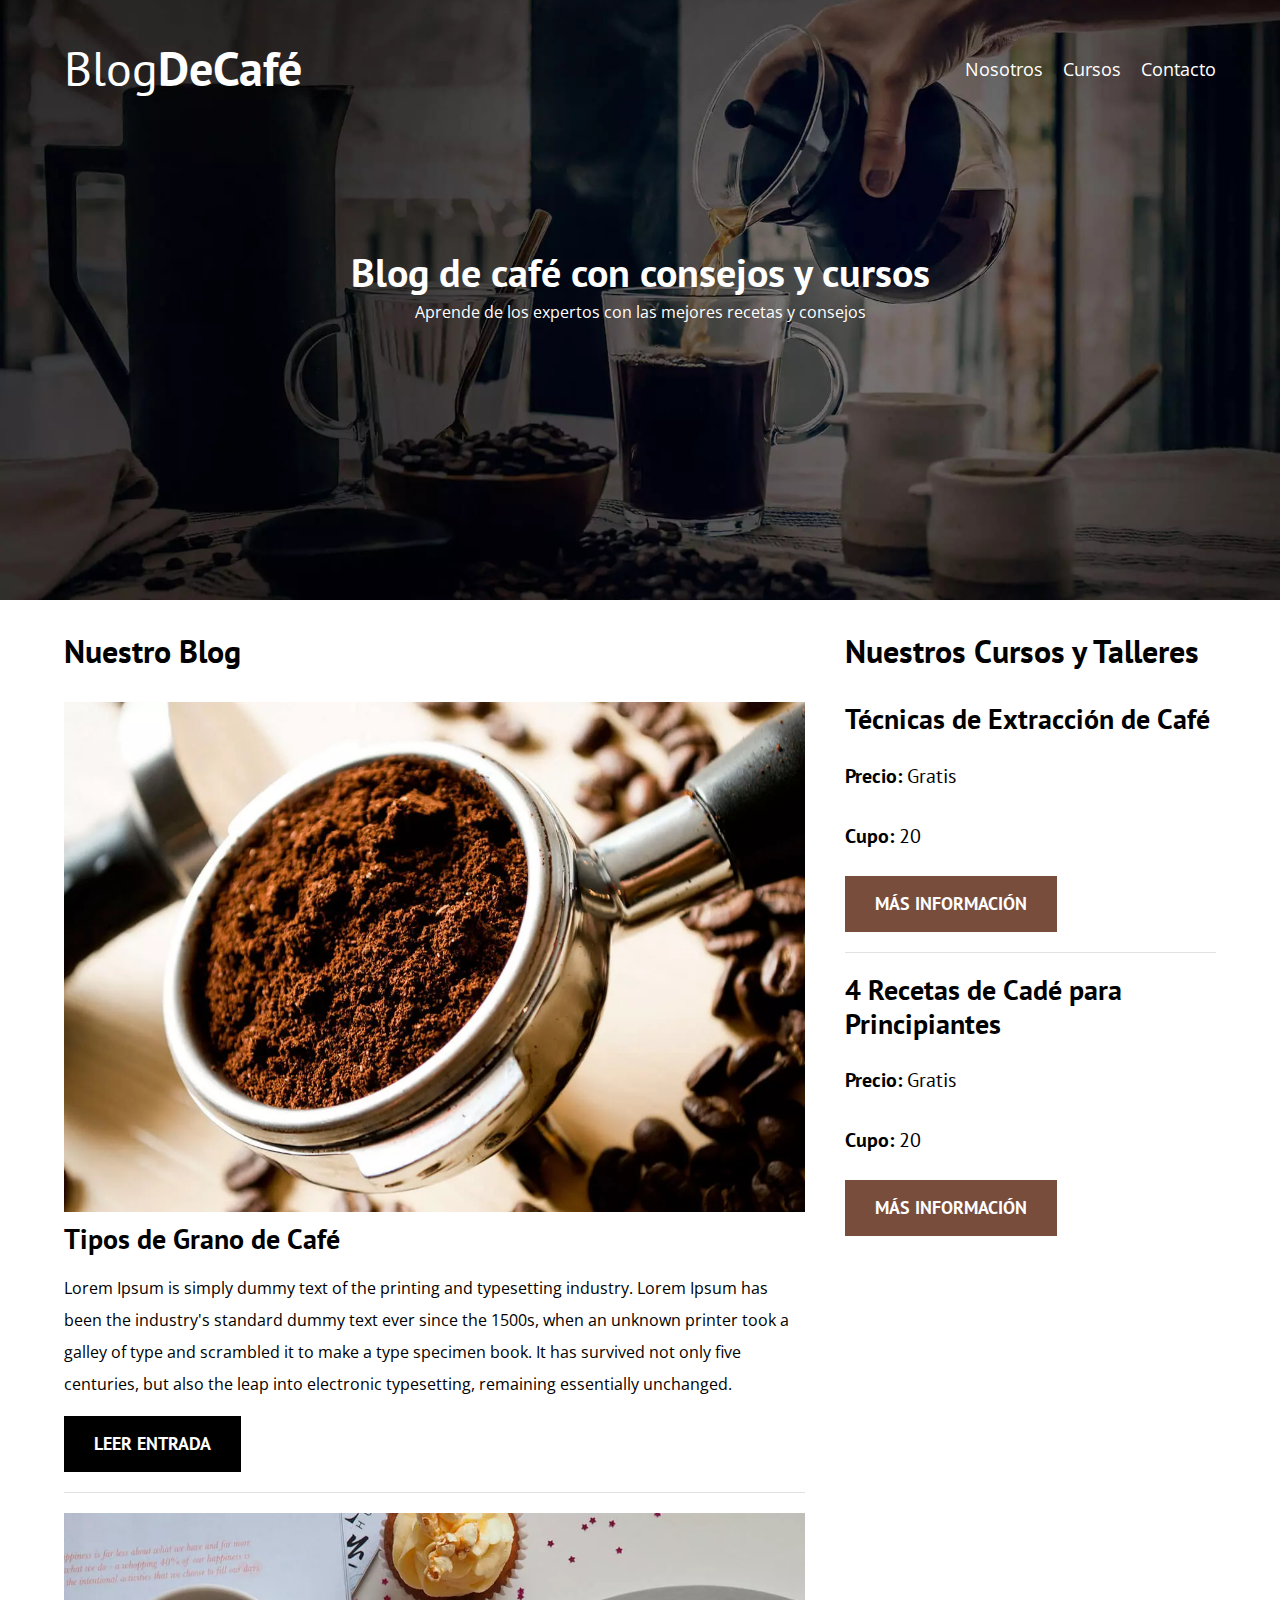
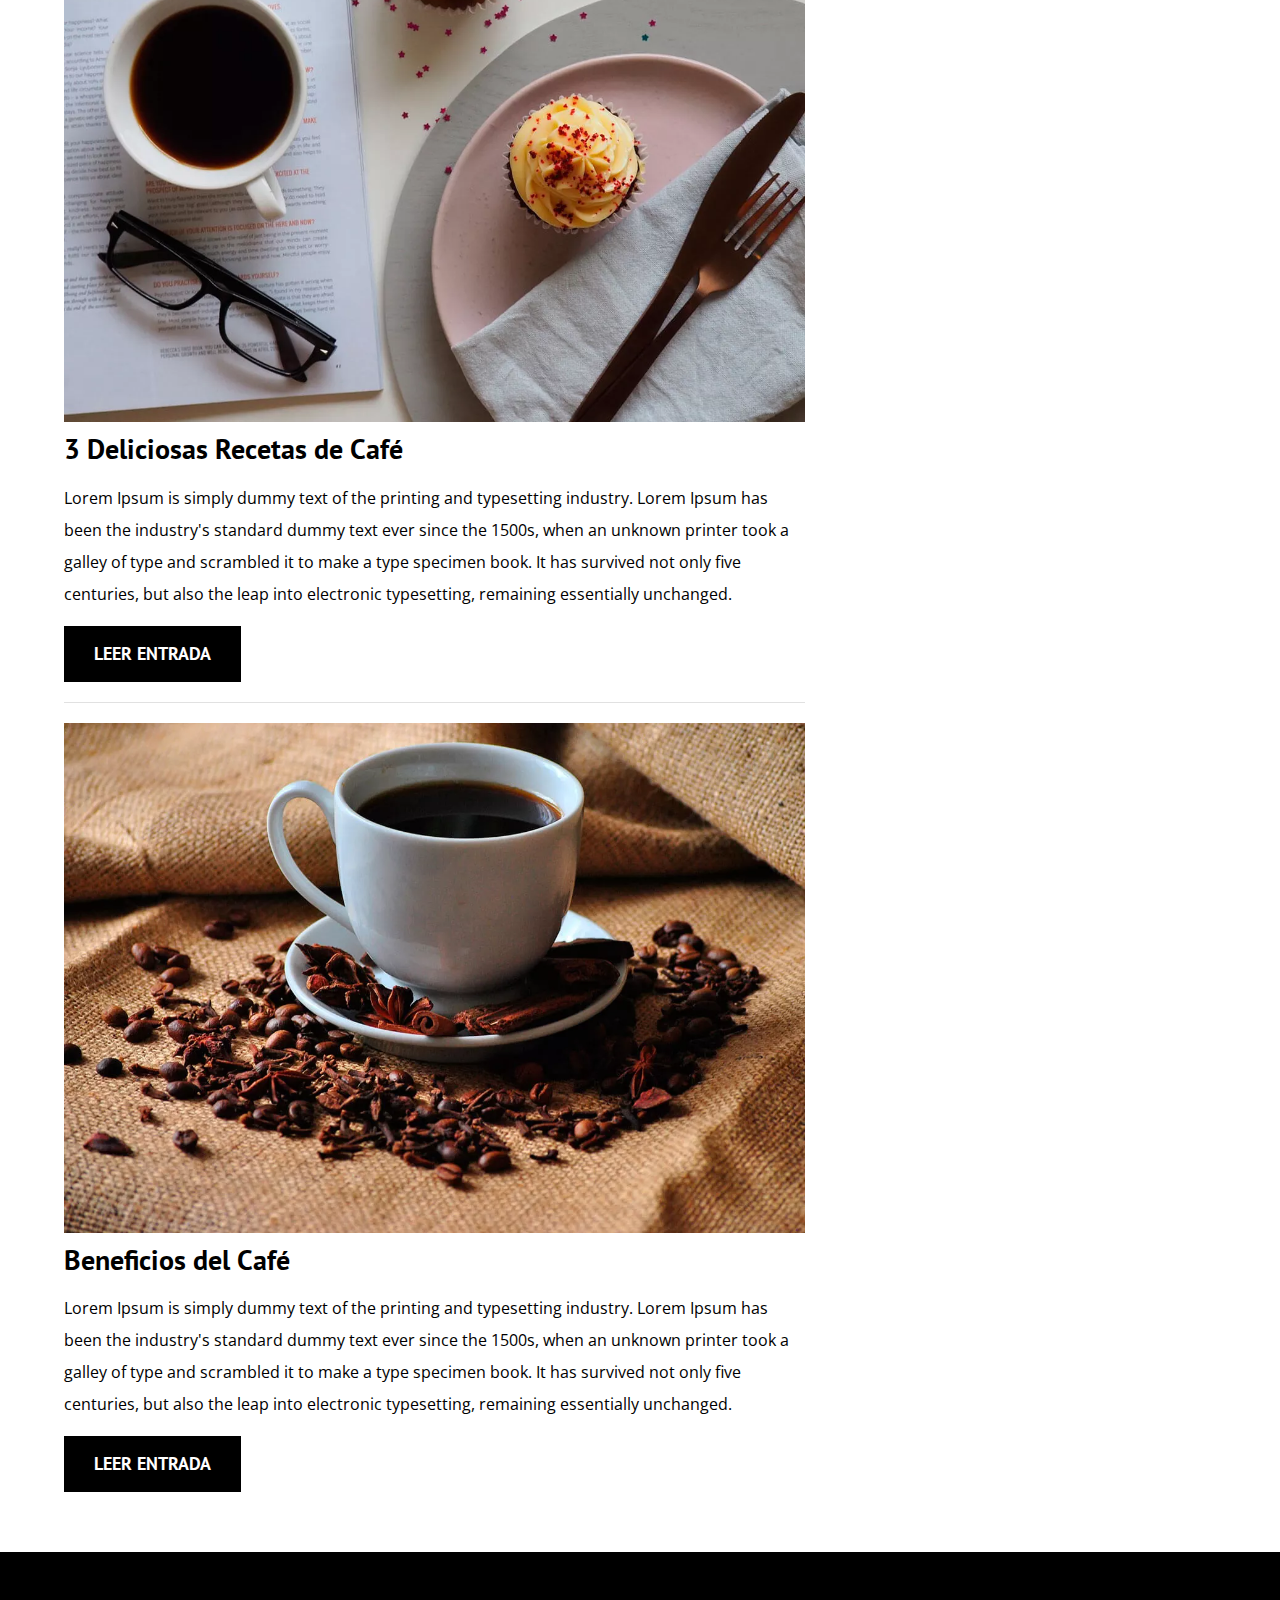
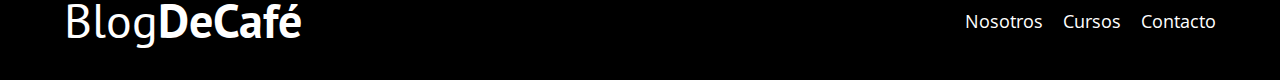
<file: index.html>
<!DOCTYPE html>
<html lang="en">

<head>
    <meta charset="UTF-8">
    <meta http-equiv="X-UA-Compatible" content="IE=edge">
    <meta name="viewport" content="width=device-width, initial-scale=1.0">
    <title>BlogDeCafé</title>
    <!--Prefetch-->
    <link rel="prefetch" href="nosotros.html" as="document">

    <!--Preload-->
    <link rel="preload" href="css/normalize.css" as="style">
    <link rel="stylesheet" href="css/normalize.css">

    <link rel="preload" href="https://fonts.googleapis.com/css2?family=Open+Sans&family=PT+Sans:wght@400;700&display=swap" as="font" crossorigin="crossorigin">
    <link href="https://fonts.googleapis.com/css2?family=Open+Sans&family=PT+Sans:wght@400;700&display=swap" rel="stylesheet">

    <link rel="preload" href="css/style.css" as="style">
    <link rel="stylesheet" href="css/style.css">

</head>

<body>
    <header class="header">

        <div class="contenedor">
            <div class="barra">
                <a class="logo" href="index.html">
                    <h1 class="logo__nombre no-margin centrar-texto">Blog<span class="logo__bold">DeCafé</span></h1>
                </a>

                <nav class="navegacion">
                    <a href="nosotros.html" class="navegacion__enlace">Nosotros</a>
                    <a href="cursos.html" class="navegacion__enlace">Cursos</a>
                    <a href="contacto.html" class="navegacion__enlace">Contacto</a>
                </nav>

            </div>
        </div>

        <div class="header__texto">
            <h2 class="no-margin">Blog de café con consejos y cursos</h2>
            <p class="no-margin">Aprende de los expertos con las mejores recetas y consejos</p>
        </div>
    </header>

    <div class="contenedor contenido-principal">
        <main class="blog">
            <h3>Nuestro Blog</h3>

            <article class="entrada">
                <div class="entrada__imagen">
                    <picture>
                        <source loading="lazy" srcset="img/blog1.webp" type="image/webp">
                        <img loading="lazy" src="img/blog1.jpg" alt="imagen blog">
                    </picture>
                </div>

                <div class="entrada__contenido">
                    <h4 class="no-margin">Tipos de Grano de Café</h4>
                    <p>Lorem Ipsum is simply dummy text of the printing and typesetting industry. Lorem Ipsum has been
                        the industry's standard dummy text ever since the 1500s, when an unknown printer took a galley
                        of type and scrambled it to make a type specimen book. It has survived not only five centuries,
                        but also the leap into electronic typesetting, remaining essentially unchanged.</p>
                    <a href="entrada.html" class="boton boton--primario">Leer Entrada</a>
                </div>
            </article>

            <article class="entrada">
                <div class="entrada__imagen">
                    <picture>
                        <source loading="lazy" srcset="img/blog2.webp" type="image/webp">
                        <img loading="lazy" src="img/blog2.jpg" alt="imagen blog">
                    </picture>
                </div>

                <div class="entrada__contenido">
                    <h4 class="no-margin">3 Deliciosas Recetas de Café</h4>
                    <p>Lorem Ipsum is simply dummy text of the printing and typesetting industry. Lorem Ipsum has been
                        the industry's standard dummy text ever since the 1500s, when an unknown printer took a galley
                        of type and scrambled it to make a type specimen book. It has survived not only five centuries,
                        but also the leap into electronic typesetting, remaining essentially unchanged.</p>
                    <a href="entrada.html" class="boton boton--primario">Leer Entrada</a>
                </div>
            </article>

            <article class="entrada">
                <div class="entrada__imagen">
                    <picture>
                        <source loading="lazy" srcset="img/blog3.webp" type="image/webp">
                        <img loading="lazy" src="img/blog3.jpg" alt="imagen blog">
                    </picture>
                </div>

                <div class="entrada__contenido">
                    <h4 class="no-margin">Beneficios del Café</h4>
                    <p>Lorem Ipsum is simply dummy text of the printing and typesetting industry. Lorem Ipsum has been
                        the industry's standard dummy text ever since the 1500s, when an unknown printer took a galley
                        of type and scrambled it to make a type specimen book. It has survived not only five centuries,
                        but also the leap into electronic typesetting, remaining essentially unchanged.</p>
                    <a href="entrada.html" class="boton boton--primario">Leer Entrada</a>
                </div>
            </article>

        </main>
        <aside class="sidebar">
            <h3>Nuestros Cursos y Talleres</h3>

            <ul class="cursos no-padding">
                <li class="widget-curso">
                    <h4 class="no-margin">Técnicas de Extracción de Café</h4>
                    <p class="widget-curso__label">Precio:
                        <span class="widget-curso__info">Gratis</span>
                    </p>
                    <p class="widget-curso__label">Cupo:
                        <span class="widget-curso__info">20 </span>
                    </p>
                    <a href="entrada.html" class="boton boton--secundario">Más Información</a>
                </li>

                <li class="widget-curso">
                    <h4 class="no-margin">4 Recetas de Cadé para Principiantes</h4>
                    <p class="widget-curso__label">Precio:
                        <span class="widget-curso__info">Gratis</span>
                    </p>
                    <p class="widget-curso__label">Cupo:
                        <span class="widget-curso__info">20 </span>
                    </p>
                    <a href="entrada.html" class="boton boton--secundario">Más Información</a>
                </li>
            </ul>

        </aside>
    </div>

    <footer class="footer">
        <div class="contenedor">
            <div class="barra">
                <a class="logo" href="index.html">
                    <h1 class="logo__nombre no-margin centrar-texto">Blog<span class="logo__bold">DeCafé</span></h1>
                </a>

                <nav class="navegacion">
                    <a href="nosotros.html" class="navegacion__enlace">Nosotros</a>
                    <a href="cursos.html" class="navegacion__enlace">Cursos</a>
                    <a href="contacto.html" class="navegacion__enlace">Contacto</a>
                </nav>

            </div>
        </div>
    </footer>

    <script src="js/modernizr.js"></script>

</body>

</html>
</file>
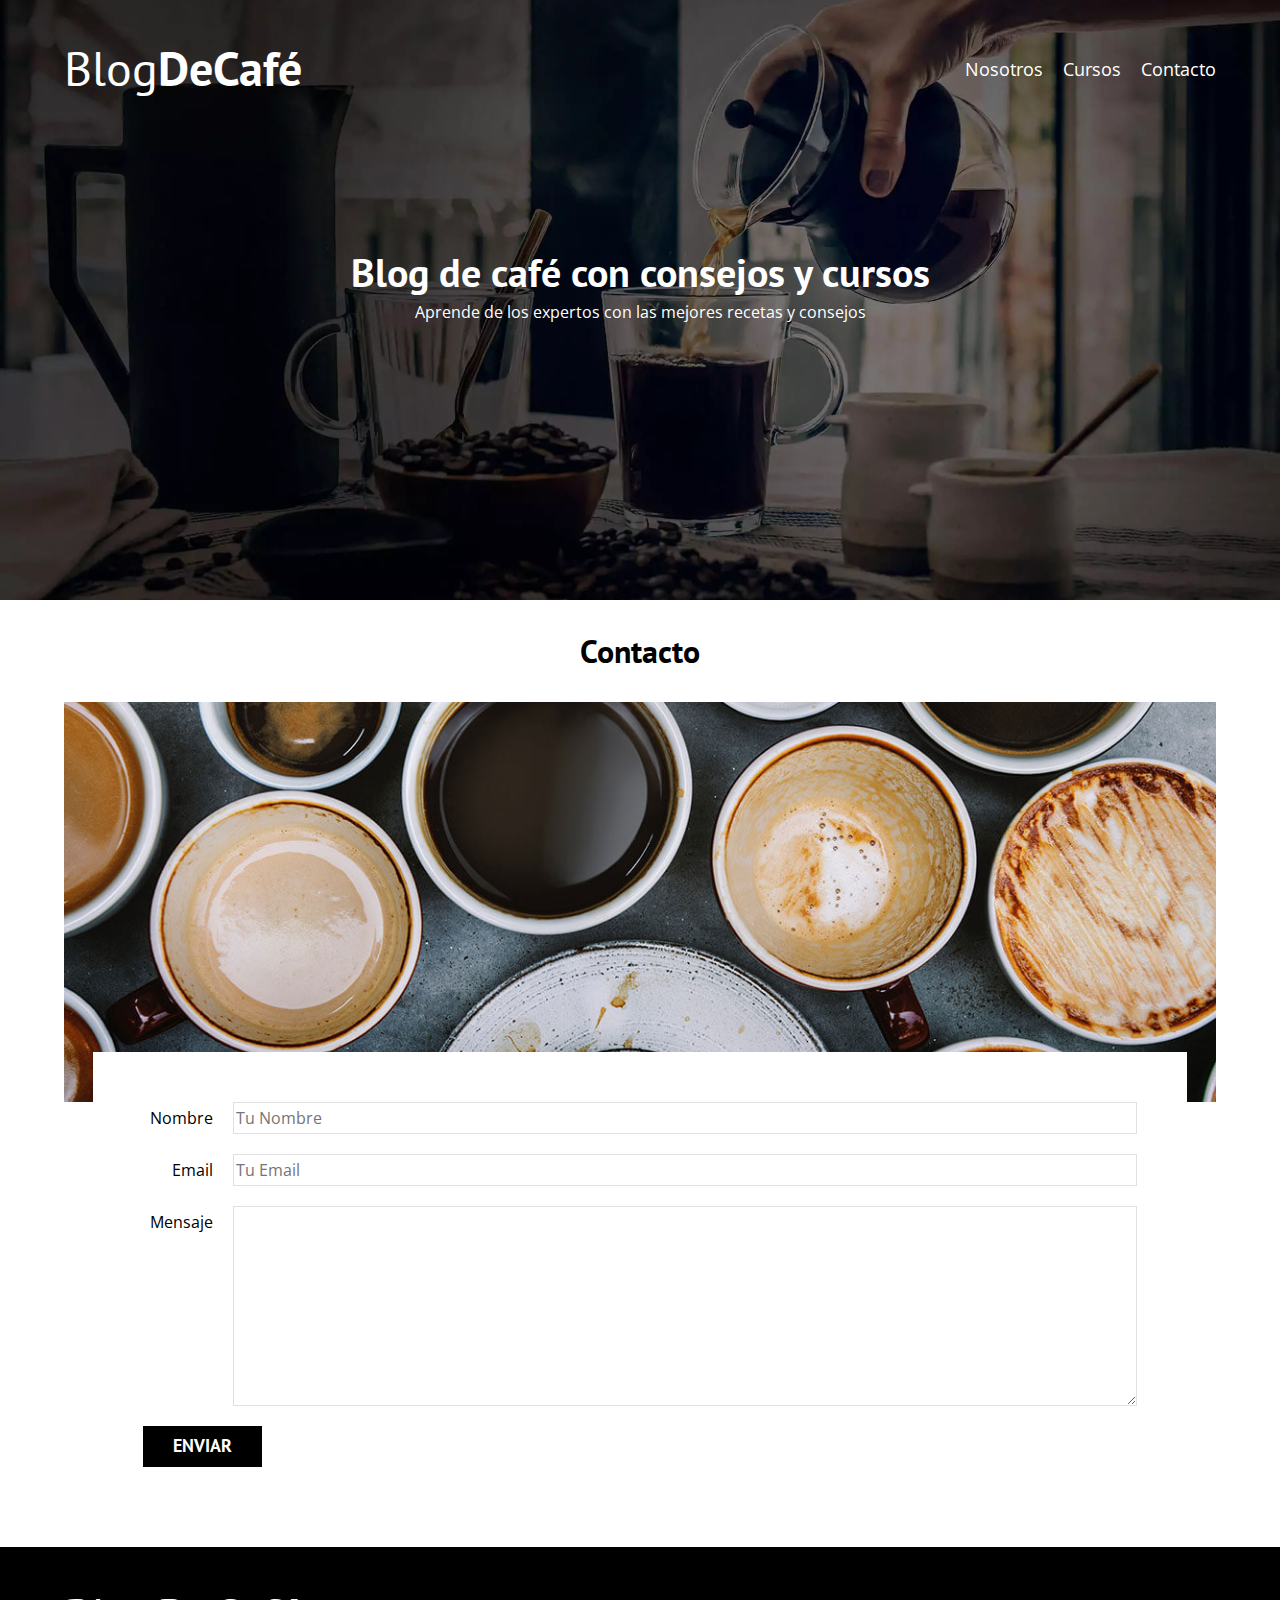
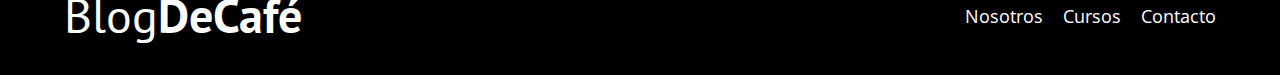
<file: contacto.html>
<!DOCTYPE html>
<html lang="en">

<head>
    <meta charset="UTF-8">
    <meta http-equiv="X-UA-Compatible" content="IE=edge">
    <meta name="viewport" content="width=device-width, initial-scale=1.0">
    <title>BlogDeCafé</title>
    <link rel="stylesheet" href="css/normalize.css">
    <link href="https://fonts.googleapis.com/css2?family=Open+Sans&family=PT+Sans:wght@400;700&display=swap"
        rel="stylesheet">
    <link rel="stylesheet" href="css/style.css">
</head>

<body>
    <header class="header">

        <div class="contenedor">
            <div class="barra">
                <a class="logo" href="index.html">
                    <h1 class="logo__nombre no-margin centrar-texto">Blog<span class="logo__bold">DeCafé</span></h1>
                </a>

                <nav class="navegacion">
                    <a href="nosotros.html" class="navegacion__enlace">Nosotros</a>
                    <a href="cursos.html" class="navegacion__enlace">Cursos</a>
                    <a href="contacto.html" class="navegacion__enlace">Contacto</a>
                </nav>

            </div>
        </div>

        <div class="header__texto">
            <h2 class="no-margin">Blog de café con consejos y cursos</h2>
            <p class="no-margin">Aprende de los expertos con las mejores recetas y consejos</p>
        </div>
    </header>

    <main class="contenedor ">
        <h3 class="centrar-texto">Contacto</h3>

        <div class="contacto-bg"></div>

        <form class="formulario">
            <div class="campo">
                <label for="nombre" class="campo__label">Nombre</label>
                <input class="campo__field" type="text" placeholder="Tu Nombre" id="nombre">
            </div>
            <div class="campo">
                <label class="campo__label" for="email">Email</label>
                <input class="campo__field" type="email" placeholder="Tu Email" id="email">
            </div>
            <div class="campo">
                <label class="campo__label" for="mensaje">Mensaje</label>
                <textarea  class="campo__field campo__field--textarea" id="mensaje" ></textarea>
            </div>
            <div class="campo">
                <input type="submit" value="Enviar" class="boton boton--primario">
            </div>
        </form>

    </main>

    <footer class="footer">
        <div class="contenedor">
            <div class="barra">
                <a class="logo" href="index.html">
                    <h1 class="logo__nombre no-margin centrar-texto">Blog<span class="logo__bold">DeCafé</span></h1>
                </a>

                <nav class="navegacion">
                    <a href="nosotros.html" class="navegacion__enlace">Nosotros</a>
                    <a href="cursos.html" class="navegacion__enlace">Cursos</a>
                    <a href="contacto.html" class="navegacion__enlace">Contacto</a>
                </nav>

            </div>
        </div>
    </footer>
    
    <script src="js/modernizr.js"></script>

</body>

</html>
</file>
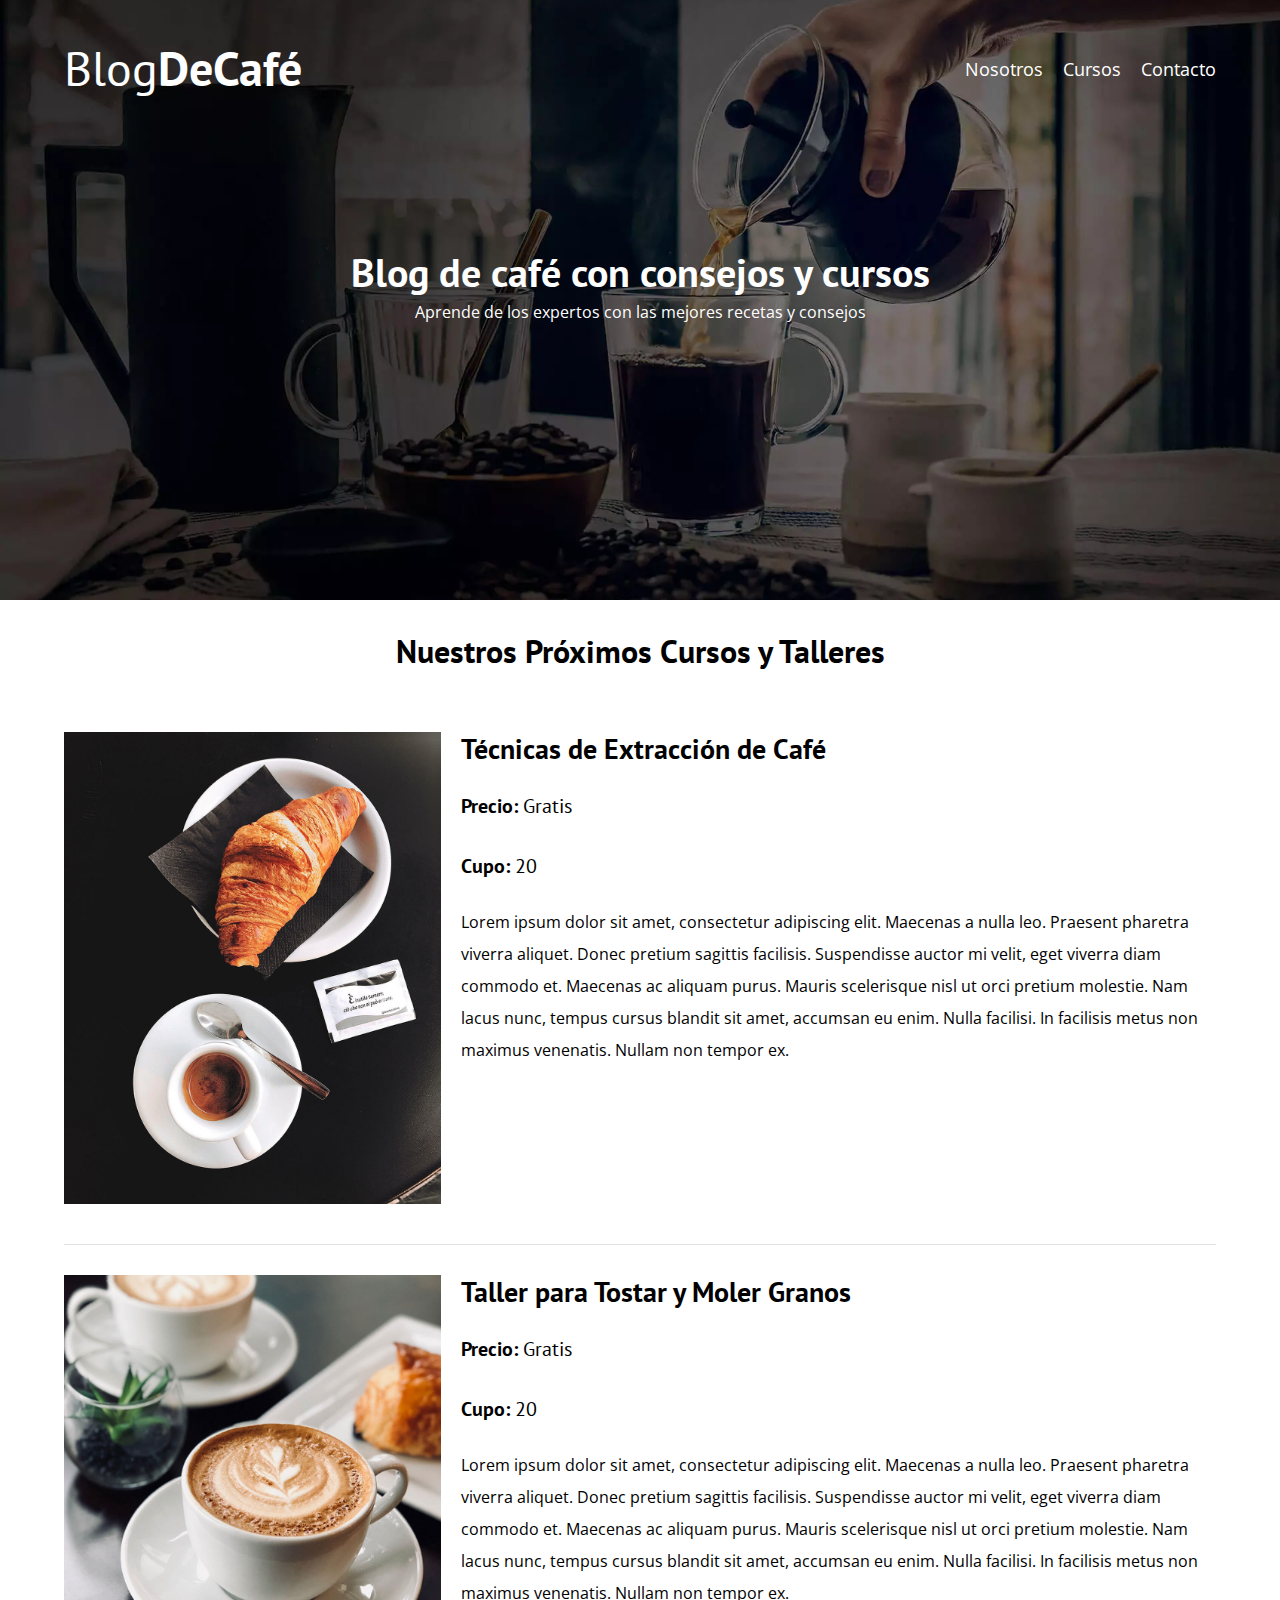
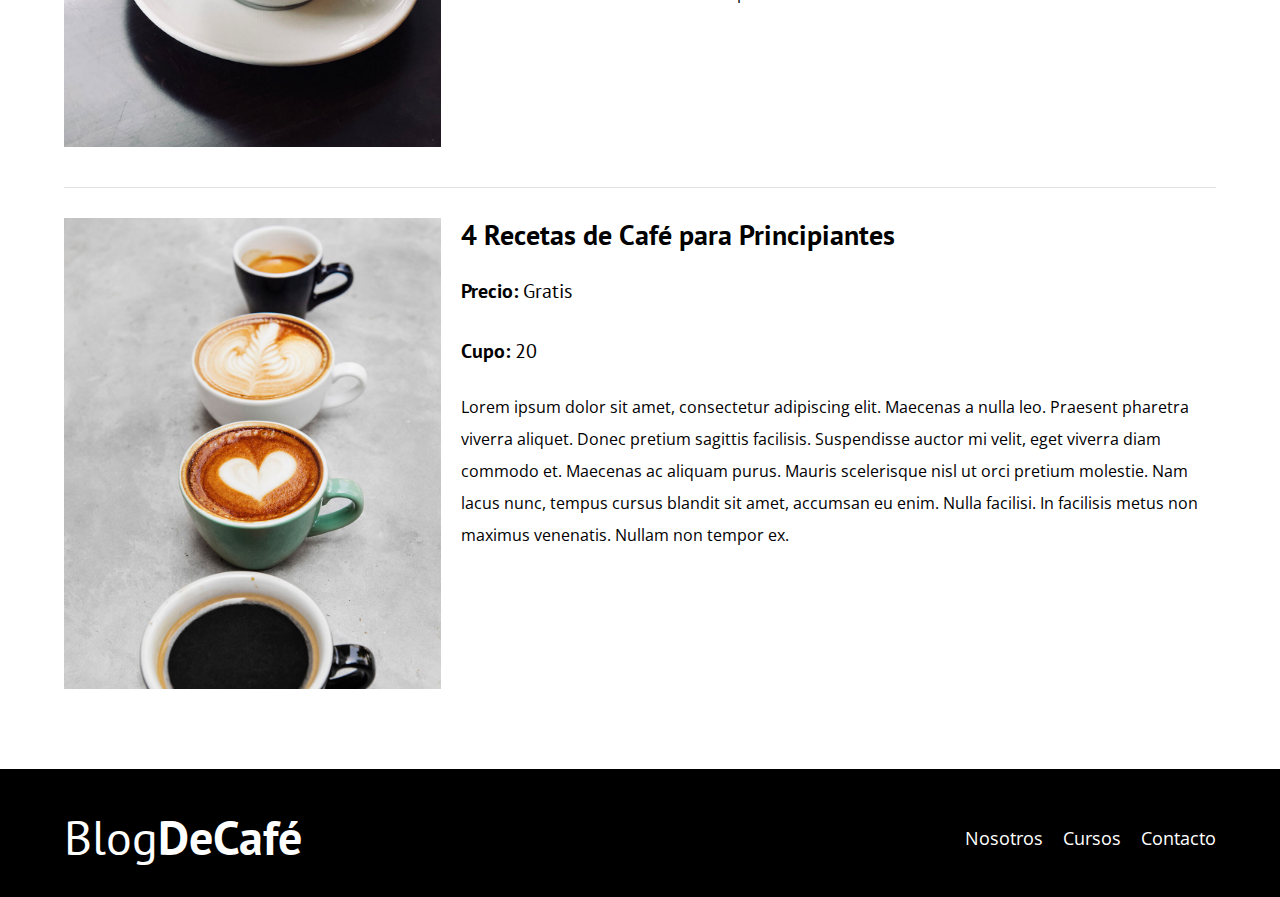
<file: cursos.html>
<!DOCTYPE html>
<html lang="en">

<head>
    <meta charset="UTF-8">
    <meta http-equiv="X-UA-Compatible" content="IE=edge">
    <meta name="viewport" content="width=device-width, initial-scale=1.0">
    <title>BlogDeCafé</title>
    <link rel="stylesheet" href="css/normalize.css">
    <link href="https://fonts.googleapis.com/css2?family=Open+Sans&family=PT+Sans:wght@400;700&display=swap"
        rel="stylesheet">
    <link rel="stylesheet" href="css/style.css">
</head>

<body>
    <header class="header">

        <div class="contenedor">
            <div class="barra">
                <a class="logo" href="index.html">
                    <h1 class="logo__nombre no-margin centrar-texto">Blog<span class="logo__bold">DeCafé</span></h1>
                </a>

                <nav class="navegacion">
                    <a href="nosotros.html" class="navegacion__enlace">Nosotros</a>
                    <a href="cursos.html" class="navegacion__enlace">Cursos</a>
                    <a href="contacto.html" class="navegacion__enlace">Contacto</a>
                </nav>

            </div>
        </div>

        <div class="header__texto">
            <h2 class="no-margin">Blog de café con consejos y cursos</h2>
            <p class="no-margin">Aprende de los expertos con las mejores recetas y consejos</p>
        </div>
    </header>

    <main class="contenedor ">
        <h3 class="centrar-texto">Nuestros Próximos Cursos y Talleres</h3>

        <div class="curso">
            <div class="curso__imagen">
                <img src="img/curso1.jpg" alt="Imagen del Curso">
            </div>

            <div class="curso__informacion">
                <h4 class="no-margin">Técnicas de Extracción de Café</h4>
                <p class="curso__label">Precio:
                    <span class="curso__info">Gratis</span>
                </p>
                <p class="curso__label">Cupo:
                    <span class="curso__info">20 </span>
                </p>
                <p class="curso__descripcion">
                    Lorem ipsum dolor sit amet, consectetur adipiscing elit. Maecenas a nulla leo. Praesent pharetra
                    viverra aliquet. Donec pretium sagittis facilisis. Suspendisse auctor mi velit, eget viverra diam
                    commodo et. Maecenas ac aliquam purus. Mauris scelerisque nisl ut orci pretium molestie. Nam lacus
                    nunc, tempus cursus blandit sit amet, accumsan eu enim. Nulla facilisi. In facilisis metus non
                    maximus venenatis. Nullam non tempor ex.
                </p>
            </div><!--.curso-informacion-->
        </div><!--.curso-->

        <div class="curso">
            <div class="curso__imagen">
                <img src="img/curso2.jpg" alt="Imagen del Curso">
            </div>

            <div class="curso__informacion">
                <h4 class="no-margin">Taller para Tostar y Moler Granos</h4>
                <p class="curso__label">Precio:
                    <span class="curso__info">Gratis</span>
                </p>
                <p class="curso__label">Cupo:
                    <span class="curso__info">20 </span>
                </p>
                <p class="curso__descripcion">
                    Lorem ipsum dolor sit amet, consectetur adipiscing elit. Maecenas a nulla leo. Praesent pharetra
                    viverra aliquet. Donec pretium sagittis facilisis. Suspendisse auctor mi velit, eget viverra diam
                    commodo et. Maecenas ac aliquam purus. Mauris scelerisque nisl ut orci pretium molestie. Nam lacus
                    nunc, tempus cursus blandit sit amet, accumsan eu enim. Nulla facilisi. In facilisis metus non
                    maximus venenatis. Nullam non tempor ex.
                </p>
            </div><!--.curso-informacion-->
        </div><!--.curso-->

        <div class="curso">
            <div class="curso__imagen">
                <img src="img/curso3.jpg" alt="Imagen del Curso">
            </div>

            <div class="curso__informacion">
                <h4 class="no-margin">4 Recetas de Café para Principiantes</h4>
                <p class="curso__label">Precio:
                    <span class="curso__info">Gratis</span>
                </p>
                <p class="curso__label">Cupo:
                    <span class="curso__info">20 </span>
                </p>
                <p class="curso__descripcion">
                    Lorem ipsum dolor sit amet, consectetur adipiscing elit. Maecenas a nulla leo. Praesent pharetra
                    viverra aliquet. Donec pretium sagittis facilisis. Suspendisse auctor mi velit, eget viverra diam
                    commodo et. Maecenas ac aliquam purus. Mauris scelerisque nisl ut orci pretium molestie. Nam lacus
                    nunc, tempus cursus blandit sit amet, accumsan eu enim. Nulla facilisi. In facilisis metus non
                    maximus venenatis. Nullam non tempor ex.
                </p>
            </div><!--.curso-informacion-->
        </div><!--.curso-->

    </main>

    <footer class="footer">
        <div class="contenedor">
            <div class="barra">
                <a class="logo" href="index.html">
                    <h1 class="logo__nombre no-margin centrar-texto">Blog<span class="logo__bold">DeCafé</span></h1>
                </a>

                <nav class="navegacion">
                    <a href="nosotros.html" class="navegacion__enlace">Nosotros</a>
                    <a href="cursos.html" class="navegacion__enlace">Cursos</a>
                    <a href="contacto.html" class="navegacion__enlace">Contacto</a>
                </nav>

            </div>
        </div>
    </footer>
    
    <script src="js/modernizr.js"></script>

</body>

</html>
</file>
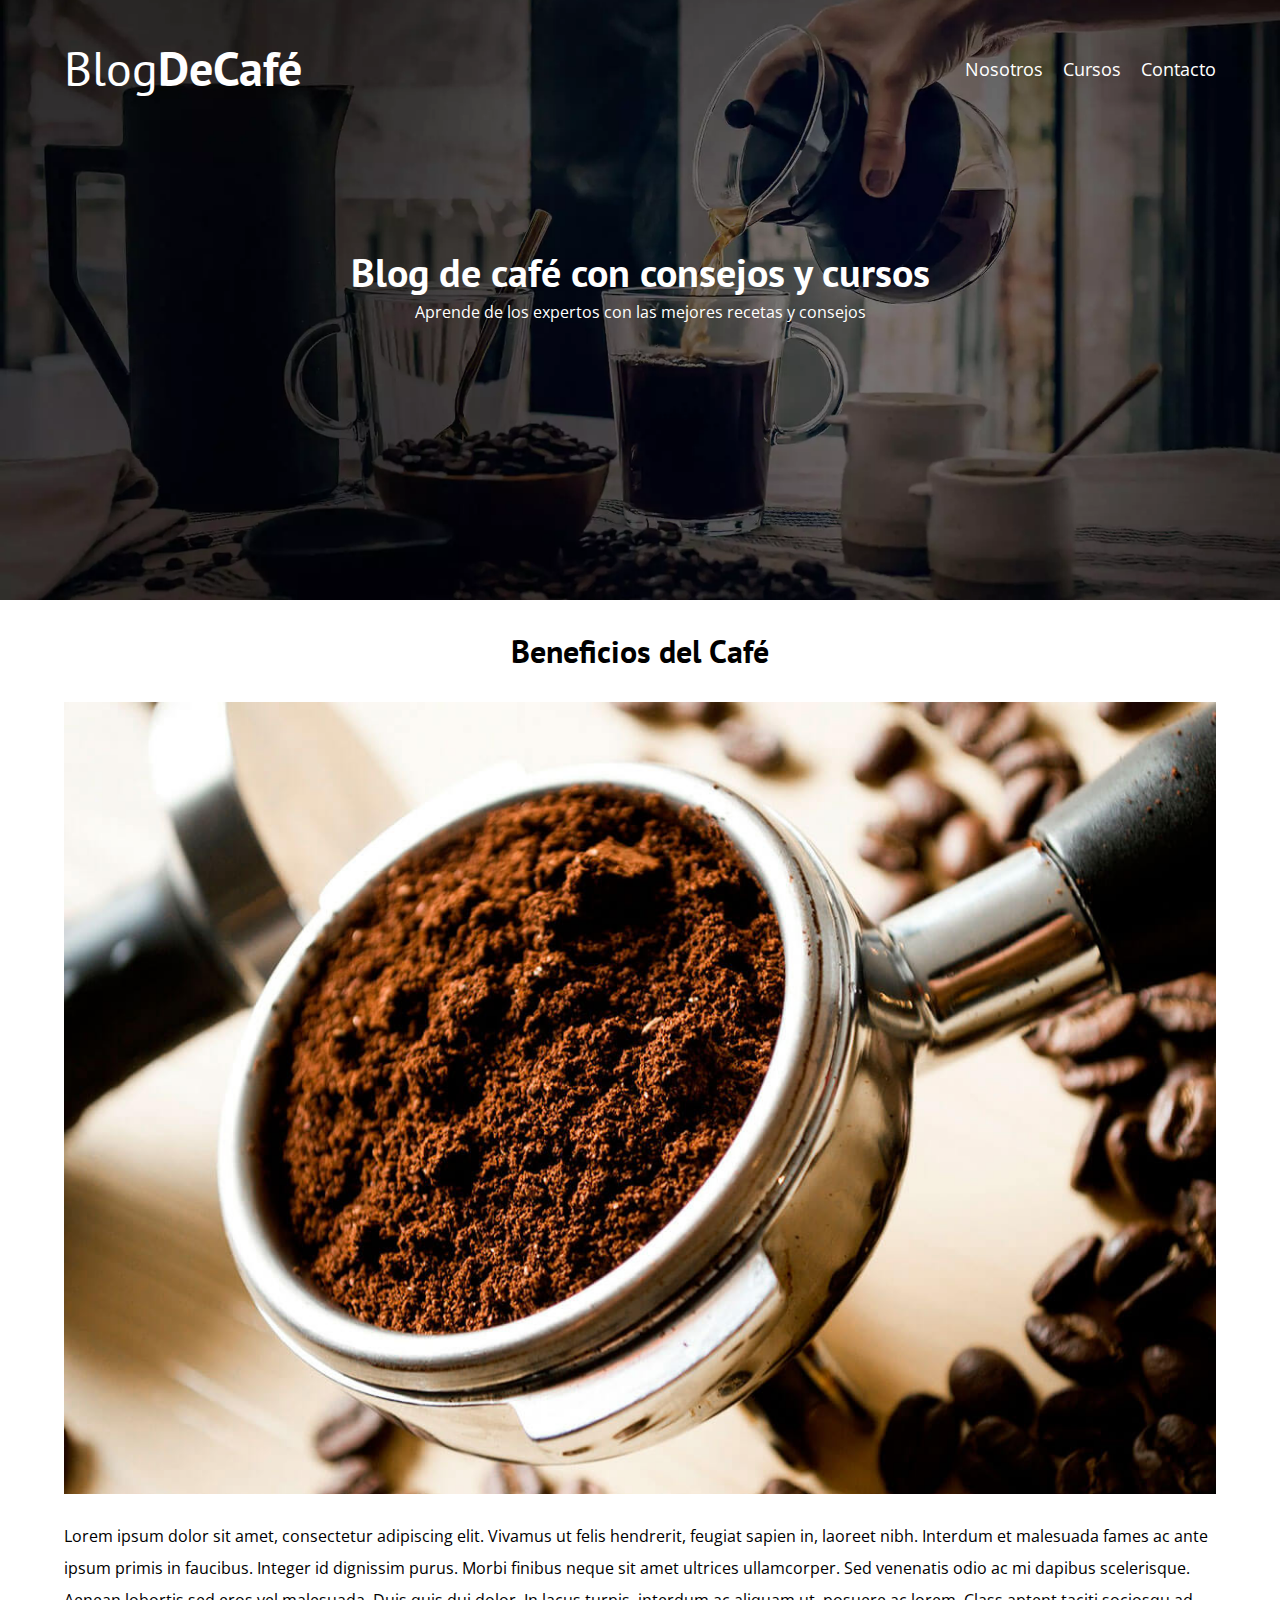
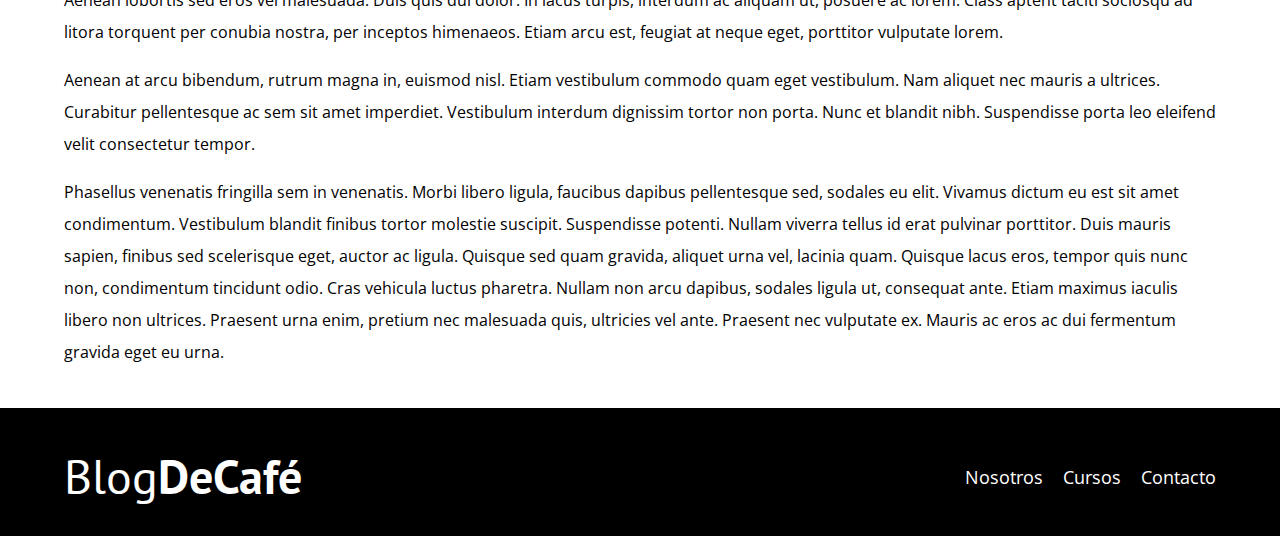
<file: entrada.html>
<!DOCTYPE html>
<html lang="en">

<head>
    <meta charset="UTF-8">
    <meta http-equiv="X-UA-Compatible" content="IE=edge">
    <meta name="viewport" content="width=device-width, initial-scale=1.0">
    <title>BlogDeCafé</title>
    <link rel="stylesheet" href="css/normalize.css">
    <link href="https://fonts.googleapis.com/css2?family=Open+Sans&family=PT+Sans:wght@400;700&display=swap"
        rel="stylesheet">
    <link rel="stylesheet" href="css/style.css">
</head>

<body>
    <header class="header">

        <div class="contenedor">
            <div class="barra">
                <a class="logo" href="index.html">
                    <h1 class="logo__nombre no-margin centrar-texto">Blog<span class="logo__bold">DeCafé</span></h1>
                </a>

                <nav class="navegacion">
                    <a href="nosotros.html" class="navegacion__enlace">Nosotros</a>
                    <a href="cursos.html" class="navegacion__enlace">Cursos</a>
                    <a href="contacto.html" class="navegacion__enlace">Contacto</a>
                </nav>

            </div>
        </div>

        <div class="header__texto">
            <h2 class="no-margin">Blog de café con consejos y cursos</h2>
            <p class="no-margin">Aprende de los expertos con las mejores recetas y consejos</p>
        </div>
    </header>

    <main class="contenedor ">
        <h3 class="centrar-texto">Beneficios del Café</h3>

        <img src="img/blog1.jpg" alt="imagen blog">

        <p>Lorem ipsum dolor sit amet, consectetur adipiscing elit. Vivamus ut felis hendrerit, feugiat sapien in,
            laoreet nibh. Interdum et malesuada fames ac ante ipsum primis in faucibus. Integer id dignissim purus.
            Morbi finibus neque sit amet ultrices ullamcorper. Sed venenatis odio ac mi dapibus scelerisque. Aenean
            lobortis sed eros vel malesuada. Duis quis dui dolor. In lacus turpis, interdum ac aliquam ut, posuere ac
            lorem. Class aptent taciti sociosqu ad litora torquent per conubia nostra, per inceptos himenaeos. Etiam
            arcu est, feugiat at neque eget, porttitor vulputate lorem.</p>

        <p> Aenean at arcu bibendum, rutrum magna in, euismod nisl. Etiam vestibulum commodo quam eget vestibulum. Nam
            aliquet nec mauris a ultrices. Curabitur pellentesque ac sem sit amet imperdiet. Vestibulum interdum
            dignissim tortor non porta. Nunc et blandit nibh. Suspendisse porta leo eleifend velit consectetur tempor.
        </p>

        <p>Phasellus venenatis fringilla sem in venenatis. Morbi libero ligula, faucibus dapibus pellentesque sed,
            sodales eu elit. Vivamus dictum eu est sit amet condimentum. Vestibulum blandit finibus tortor molestie
            suscipit. Suspendisse potenti. Nullam viverra tellus id erat pulvinar porttitor. Duis mauris sapien, finibus
            sed scelerisque eget, auctor ac ligula. Quisque sed quam gravida, aliquet urna vel, lacinia quam. Quisque
            lacus eros, tempor quis nunc non, condimentum tincidunt odio. Cras vehicula luctus pharetra. Nullam non arcu
            dapibus, sodales ligula ut, consequat ante. Etiam maximus iaculis libero non ultrices. Praesent urna enim,
            pretium nec malesuada quis, ultricies vel ante. Praesent nec vulputate ex. Mauris ac eros ac dui fermentum
            gravida eget eu urna.</p>

    </main>

    <footer class="footer">
        <div class="contenedor">
            <div class="barra">
                <a class="logo" href="index.html">
                    <h1 class="logo__nombre no-margin centrar-texto">Blog<span class="logo__bold">DeCafé</span></h1>
                </a>

                <nav class="navegacion">
                    <a href="nosotros.html" class="navegacion__enlace">Nosotros</a>
                    <a href="cursos.html" class="navegacion__enlace">Cursos</a>
                    <a href="contacto.html" class="navegacion__enlace">Contacto</a>
                </nav>

            </div>
        </div>
    </footer>

    <script src="js/modernizr.js"></script>
    
</body>

</html>
</file>
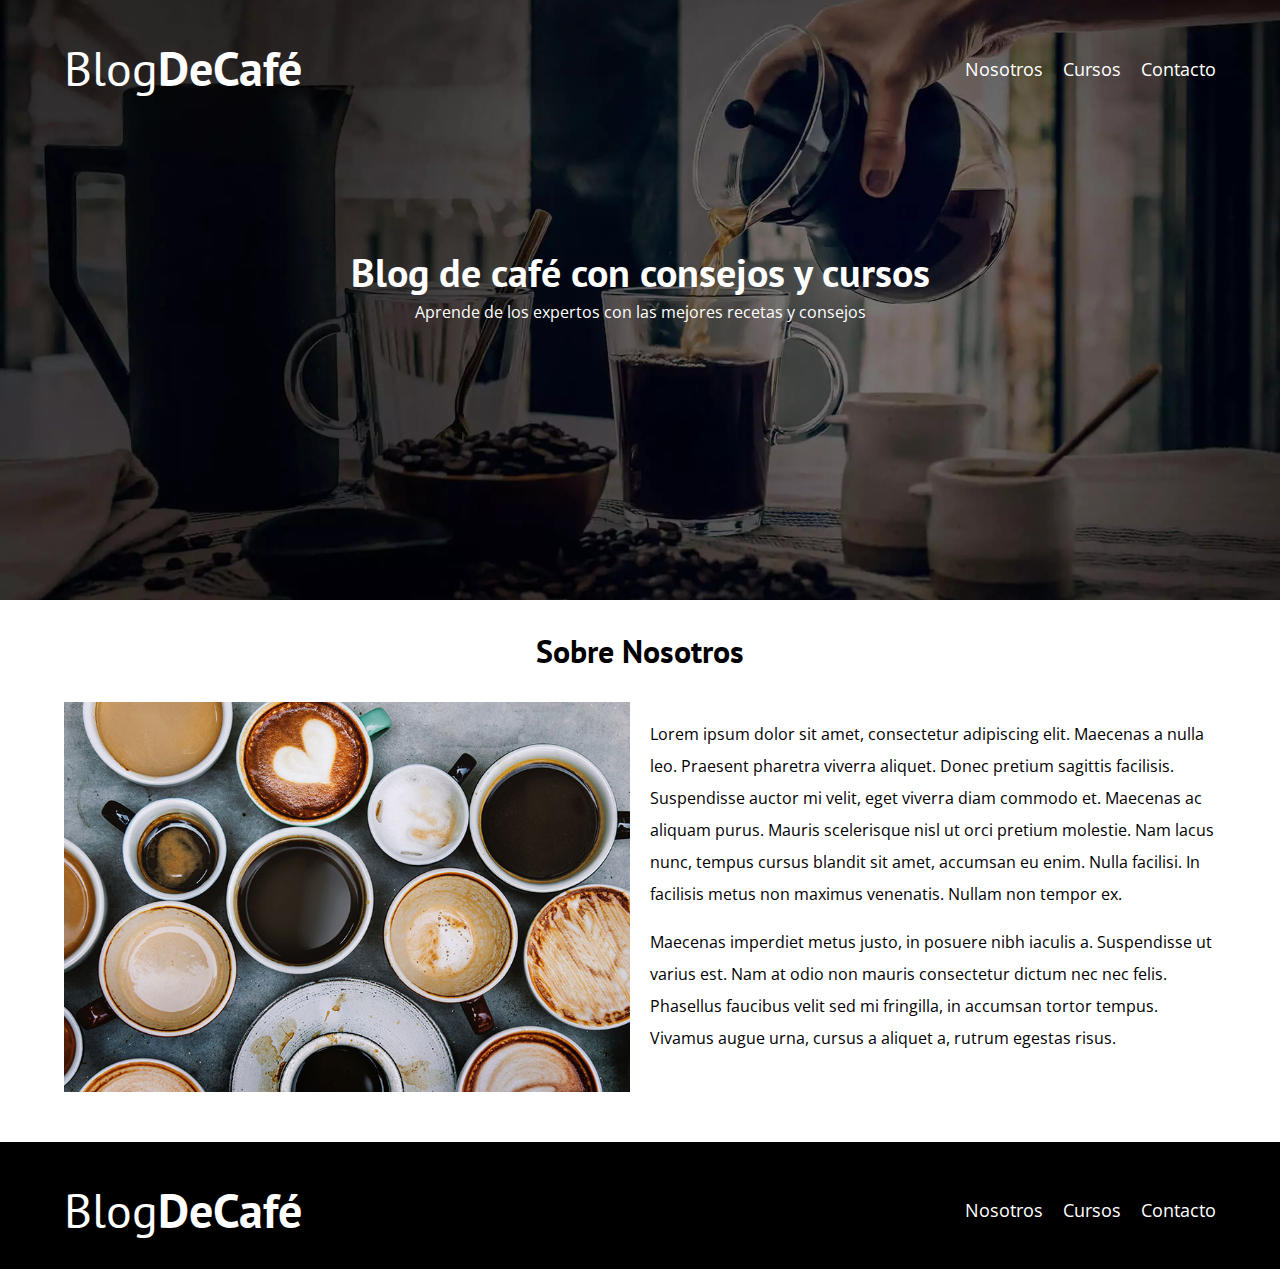
<file: nosotros.html>
<!DOCTYPE html>
<html lang="en">

<head>
    <meta charset="UTF-8">
    <meta http-equiv="X-UA-Compatible" content="IE=edge">
    <meta name="viewport" content="width=device-width, initial-scale=1.0">
    <title>BlogDeCafé</title>
    <link rel="stylesheet" href="css/normalize.css">
    <link href="https://fonts.googleapis.com/css2?family=Open+Sans&family=PT+Sans:wght@400;700&display=swap"
        rel="stylesheet">
    <link rel="stylesheet" href="css/style.css">
</head>

<body>
    <header class="header">

        <div class="contenedor">
            <div class="barra">
                <a class="logo" href="index.html">
                    <h1 class="logo__nombre no-margin centrar-texto">Blog<span class="logo__bold">DeCafé</span></h1>
                </a>

                <nav class="navegacion">
                    <a href="nosotros.html" class="navegacion__enlace">Nosotros</a>
                    <a href="cursos.html" class="navegacion__enlace">Cursos</a>
                    <a href="contacto.html" class="navegacion__enlace">Contacto</a>
                </nav>

            </div>
        </div>

        <div class="header__texto">
            <h2 class="no-margin">Blog de café con consejos y cursos</h2>
            <p class="no-margin">Aprende de los expertos con las mejores recetas y consejos</p>
        </div>
    </header>

    <main class="contenedor ">
        <h3 class="centrar-texto">Sobre Nosotros</h3>

        <div class="sobre-nosotros">
            <div class="sobre-nosotros__imagen">
                <img src="img/nosotros.jpg" alt="imagen nosotros">
            </div>

            <div class="sobre-nosotros__texto">
                <p>Lorem ipsum dolor sit amet, consectetur adipiscing elit. Maecenas a nulla leo. Praesent pharetra
                    viverra aliquet. Donec pretium sagittis facilisis. Suspendisse auctor mi velit, eget viverra diam
                    commodo et. Maecenas ac aliquam purus. Mauris scelerisque nisl ut orci pretium molestie. Nam lacus
                    nunc, tempus cursus blandit sit amet, accumsan eu enim. Nulla facilisi. In facilisis metus non
                    maximus venenatis. Nullam non tempor ex.</p>
                <p>Maecenas imperdiet metus justo, in posuere nibh iaculis a.
                    Suspendisse ut varius est. Nam at odio non mauris consectetur dictum nec nec felis. Phasellus
                    faucibus velit sed mi fringilla, in accumsan tortor tempus. Vivamus augue urna, cursus a aliquet a,
                    rutrum egestas risus.</p>
            </div>
        </div>

    </main>

    <footer class="footer">
        <div class="contenedor">
            <div class="barra">
                <a class="logo" href="index.html">
                    <h1 class="logo__nombre no-margin centrar-texto">Blog<span class="logo__bold">DeCafé</span></h1>
                </a>

                <nav class="navegacion">
                    <a href="nosotros.html" class="navegacion__enlace">Nosotros</a>
                    <a href="cursos.html" class="navegacion__enlace">Cursos</a>
                    <a href="contacto.html" class="navegacion__enlace">Contacto</a>
                </nav>

            </div>
        </div>
    </footer>

    <script src="js/modernizr.js"></script>
    
</body>

</html>
</file>
<file: css/style.css>
:root {
    --fuenteHeading: 'PT Sans', sans-serif;
    --fuenteParrafos: 'Open Sans', sans-serif;

    --primario: #784D3C;
    --gris:#e1e1e1;
    --blanco: #ffffff;
    --negro: #000000;   
}

html{
    box-sizing: border-box;
    font-size: 62.5%; /*1 rem = 10px*/
}
*, *::before, *::after{
    box-sizing: inherit;
}
body{
    font-family: var(--fuenteParrafos);
    font-size: 1.6rem;
    line-height: 2;
}

/** Globales **/
.contenedor{
    max-width: 120rem;
    width: 90%;
    /*width: min(90%, 120rem); CSS3*/
    margin: 0 auto;
}
a{
    text-decoration: none;
}
h1,h2,h3,h4{
    font-family: var(--fuenteHeading);
    line-height: 1.2;
}
h1{
    font-size: 4.8rem;
}
h2{
    font-size: 4rem;
}
h3{
    font-size: 3.2rem;
}
h4{
    font-size: 2.8rem;
}
img{
    max-width: 100%;
}
/** Utilidades **/
.no-margin{
    margin: 0;
}
.no-padding{
    padding: 0;
}
.centrar-texto{
    text-align: center;
}
/** Header **/
.webp .header{
    background-image: url(../img/banner.webp);
}
.no-webp .header{
    background-image: url(../img/banner.jpg);
}
.header{
    height: 60rem;
    background-size: cover;
    background-repeat: no-repeat;
    background-position: center center;
}
.header__texto{
    text-align: center;
    color: var(--blanco);
    margin-top: 5rem;
}
@media  (min-width: 768px) {
    .header__texto{
        margin-top: 15rem;
    }
}
.barra{
    padding-top: 4rem;
}
@media  (min-width: 768px) {
    .barra {
        display: flex;
        justify-content: space-between;
        align-items: center;
    }
}
.logo{
    color: var(--blanco);
}
.logo__nombre{
    font-weight: 400;
}
.logo__bold{
    font-weight: 700;
}
@media  (min-width: 768px) {
    .navegacion{
        display: flex;
        gap: 2rem;
    }   
}
.navegacion__enlace{
    display: block;
    text-align: center;
    font-size: 1.8rem;
    color: var(--blanco);
}
@media  (min-width: 768px) {
    .contenido-principal{
        display: grid;
        grid-template-columns: 2fr 1fr;
        column-gap: 4rem;
    }
}
.entrada{
    border-bottom: 1px solid var(--gris);
    margin-bottom: 2rem;
}
.entrada:last-of-type{
    border: none;
    margin-bottom: 0;
}
.boton{
    display: block;
    font-family: var(--fuenteHeading);
    color: var(--blanco);
    text-align: center;
    padding: 1rem 3rem;
    font-size: 1.8rem;
    text-transform: uppercase;
    font-weight: 700;
    margin-bottom: 2rem;
    border: none;
}
@media  (min-width: 768px)  {
    .boton{
        display: inline-block;

    }
}
.boton:hover{
    cursor: pointer;
}
.boton--primario{
    background-color: var(--negro);
}
.boton--secundario{
    background-color: var(--primario);
}
.cursos{
    list-style: none;
}
.widget-curso{
    border-bottom: 1px solid var(--gris);
    margin-bottom: 2rem;
}
.widget-curso:last-of-type{
    border: none;
    margin-bottom: 0;
}
.widget-curso__label{
    font-family: var(--fuenteHeading);
    font-weight: bold;

}
.widget-curso__info{
    font-weight: normal;
}
.widget-curso__label,
.widget-curso__info{
    font-size: 2rem;
}

.footer{
    background-color: var(--negro);
    padding-bottom: 3rem;
    margin-top: 4rem;
}

/** Nosotros **/
@media  (min-width: 768px) {
    .sobre-nosotros{
        display: grid;
        grid-template-columns: repeat(2, 1fr);
        column-gap: 2rem;
    }
}

/** Cursos **/
.curso{
    padding: 3rem 0;
    border-bottom: 1px solid var(--gris);
}
@media  (min-width: 768px) {
    .curso{
        display: grid;
        grid-template-columns: 1fr 2fr;
        column-gap: 2rem;
    }
}
.curso:last-of-type{
    border: none;
}
.curso__label{
    font-family: var(--fuenteHeading);
    font-weight: bold;

}
.curso__info{
    font-weight: normal;
}
.curso__label,
.curso__info{
    font-size: 2rem;
}
/** Contacto **/
.contacto-bg{
    background-image: url(../img/contacto.jpg);
    height: 40rem;
    background-size: cover;
    background-repeat: no-repeat;
}
.formulario{
    background-color: var(--blanco);
    margin: -5rem auto;
    width: 95%;
    padding: 5rem;
}
.campo{
    display: flex;
    margin-bottom: 2rem;

}
.campo__label{
    flex: 0 0 9rem;
    text-align: right;
    padding-right: 2rem;
}
.campo__field{
    flex: 1;
    border: 1px solid var(--gris);
}
.campo__field--textarea{
    height: 20rem;
}
</file>
